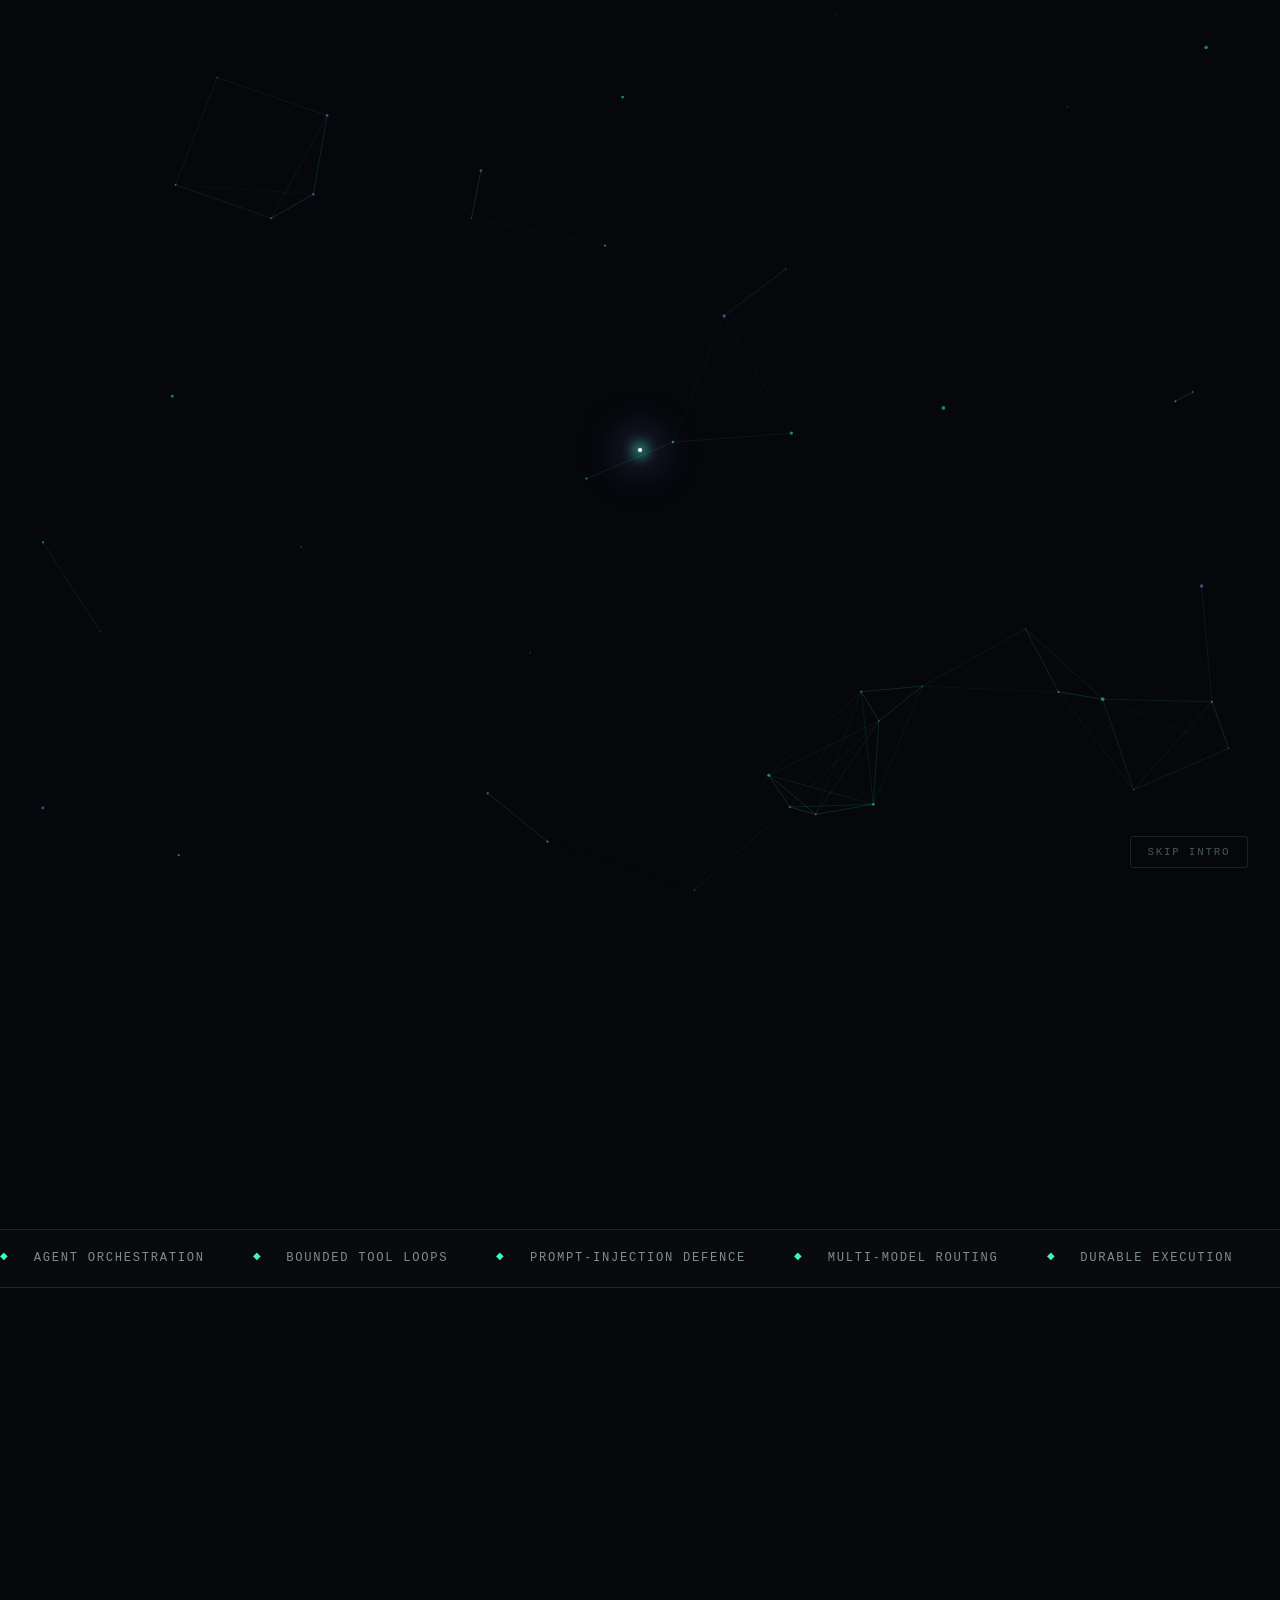
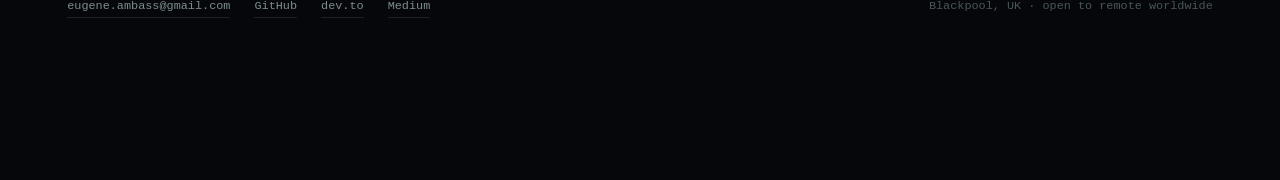
<file: index.html>
<!doctype html>
<html lang="en">
<head>
<meta charset="utf-8">
<meta name="viewport" content="width=device-width, initial-scale=1">

<!--
  Content-Security-Policy, declared in markup because GitHub Pages cannot set
  response headers. `default-src 'none'` denies by default; every directive
  below is an explicit allowance. There is no 'unsafe-inline' because the page
  contains no inline style or script — all CSS custom properties written at
  runtime go through the CSSOM (assets/js/dom.js → setVars).

  Two directives cannot be delivered this way and need a real header:
  frame-ancestors and X-Frame-Options. Documented in docs/security.md.
-->
<meta http-equiv="Content-Security-Policy" content="
  default-src 'none';
  script-src 'self';
  style-src 'self';
  img-src 'self' data:;
  font-src 'self';
  connect-src 'none';
  base-uri 'none';
  form-action 'none'">
<meta name="referrer" content="strict-origin-when-cross-origin">

<title>Ambassador Eugene — AI-Native Software Engineer</title>
<meta name="description" content="Agent systems, LLM guardrails and production AI infrastructure. Three engineering case studies. Built entirely with AI — and so was everything on it.">
<meta name="color-scheme" content="dark">

<meta property="og:title" content="Ambassador Eugene — AI-Native Software Engineer">
<meta property="og:description" content="Agent systems, LLM guardrails and production AI infrastructure. Built entirely with AI.">
<meta property="og:type" content="website">
<meta property="og:url" content="https://ambasseugene.github.io/">
<meta property="og:image" content="https://ambasseugene.github.io/assets/share-card.png">
<meta property="og:image:width" content="1200">
<meta property="og:image:height" content="630">
<meta property="og:image:alt" content="Ambassador Eugene — AI-Native Software Engineer. Agent systems, LLM guardrails, production AI infrastructure.">
<meta name="twitter:card" content="summary_large_image">

<link rel="canonical" href="https://ambasseugene.github.io/">
<link rel="icon" href="assets/favicon.svg" type="image/svg+xml">
<link rel="apple-touch-icon" href="assets/apple-touch-icon.png">
<meta name="theme-color" content="#05070A">

<link rel="stylesheet" href="assets/css/tokens.css">
<link rel="stylesheet" href="assets/css/base.css">
<link rel="stylesheet" href="assets/css/layout.css">
<link rel="stylesheet" href="assets/css/components.css">
<link rel="stylesheet" href="assets/css/cold-open.css">

<!-- The overlay is opaque from first paint so a deferred module can never
     let the hero flash before the sequence covers it. Without scripting
     there is nothing to remove it, so this stylesheet does. -->
<noscript><link rel="stylesheet" href="assets/css/no-js.css"></noscript>

<script type="module" src="assets/js/main.js"></script>
</head>
<body>

<a class="skip" href="#main">Skip to content</a>

<!-- Backdrop. Decorative throughout. -->
<canvas id="field" aria-hidden="true"></canvas>
<div class="vignette" aria-hidden="true"></div>
<div class="grain" aria-hidden="true"></div>

<!--
  Cold open. Purely decorative and entirely optional: the complete page sits
  in the DOM beneath this overlay, so crawlers and assistive technology never
  wait on it. Skippable, auto-bypassed on deep links, removed outright under
  prefers-reduced-motion, and hidden by no-js.css without scripting.
-->
<div class="intro-scrim" id="intro-scrim" aria-hidden="true"></div>
<div class="intro" id="intro" aria-hidden="true">
  <div class="intro__scanline"></div>

  <div class="intro__ring intro__ring--1" id="ring-1"></div>
  <div class="intro__ring intro__ring--2" id="ring-2"></div>
  <div class="intro__ring intro__ring--3" id="ring-3"></div>

  <div class="intro__singularity" id="singularity"></div>
  <p class="intro__readout" id="readout"></p>

  <div class="intro__flash" id="flash"></div>
  <div class="intro__ca intro__ca--r"></div>
  <div class="intro__ca intro__ca--g"></div>
  <div class="intro__ca intro__ca--b"></div>

  <div class="intro__shock intro__shock--1"></div>
  <div class="intro__shock intro__shock--2"></div>
  <div class="intro__shock intro__shock--3"></div>

  <svg class="intro__constellation" id="constellation" aria-hidden="true"></svg>
  <div class="intro__shards" id="shards"></div>

  <div class="intro__copy" id="intro-copy">
    <p class="intro__line" id="intro-statement"></p>
    <p class="intro__shout" id="intro-shout"></p>
  </div>

  <!-- The human beat, and what it resolves into. One centred panel so the
       two pieces sit below the copy rather than over it. -->
  <div class="intro__panel" id="intro-panel">
  <div class="intro__bio" id="intro-bio">
    <p>Hi — I'm Ambassador Eugene.</p>
    <p>For ten years I <em>built</em> things with JavaScript. Mobile, web, servers — one line at a time.</p>
    <p>These days I'm more pilot than programmer. The frontier models do the building; I chart the course, hold the line on what matters, and decide when we've arrived.</p>
    <p class="intro__bio-close">Same craft. Different seat.</p>
  </div>

  <!-- What the fragments reassemble into. Real anchors: reachable by
       keyboard and followable by a crawler even though the stage above
       them is decorative. -->
  <nav class="intro__nav" id="intro-nav" aria-label="Continue">
    <a class="intro__nav-item" data-action="enter" href="#work">
      <span class="intro__nav-label">Case studies</span>
      <span class="intro__nav-sub">Three systems, one idea</span>
    </a>
    <a class="intro__nav-item" data-action="download"
       href="assets/ambassador-eugene-cv.pdf" download>
      <span class="intro__nav-label">Download CV</span>
      <span class="intro__nav-sub">PDF · two pages</span>
    </a>
  </nav>
  </div>

  <button class="btn btn--ghost intro__skip" id="skip-intro" type="button">Skip intro</button>
</div>

<div class="stage">

<!-- ============================================================
     HERO
     ============================================================ -->
<header class="hero">
  <div class="wrap">
    <p class="status-line"><span class="dot"></span> Available · AI-native engineering roles · remote worldwide</p>

    <h1 class="t-display">Ambassador<span class="hero__name-2 t-outline">Eugene</span></h1>

    <p class="thesis">I build production systems <b>in collaboration with frontier models</b> — and I'm the reason they hold up.</p>
    <p class="thesis thesis--sub">Ten years shipping React, React Native and Node, and lately Python back ends alongside them. The last two years have gone on the layer underneath the demos: bounded tool loops, guardrails enforced by the call graph rather than the prompt, multi-model routing, durable orchestration. The model writes fast. I decide what it's allowed to touch, what gets enforced structurally, and what ships. Three systems below in depth, and eight more built the same way.</p>

    <div class="trace" role="img" aria-label="Decorative console showing a simulated agent run that loads the three case studies below.">
      <div class="trace__bar">
        <span class="trace__lamps"><i></i><i></i><i></i></span>
        <span>agent · session 01</span>
        <span class="trace__grow"></span>
        <span id="trace-state">running</span>
      </div>
      <div class="trace__body" id="trace" aria-hidden="true"></div>
    </div>

    <div class="cta-row">
      <a class="btn btn--solid" href="#work">View the work</a>
      <a class="btn" href="mailto:eugene.ambass@gmail.com">Get in touch</a>
    </div>
  </div>
</header>

<!-- ============================================================
     CAPABILITY STRIP
     ============================================================ -->
<div class="marquee" aria-hidden="true">
  <div class="marquee__track" id="marquee"></div>
</div>

<main id="main">

<!-- ============================================================
     ARCHITECTURE NAV
     ============================================================ -->
<section class="arch wrap" id="work">
  <div class="arch-head reveal">
    <h2 class="t-section">Three systems,<br>one idea</h2>
    <div>
      <p>Boundaries that hold because of structure, not because you asked the model nicely. Pick a node.</p>
      <div class="view-mode" id="view-mode" role="group" aria-label="Reading depth">
        <span class="view-mode__label">Read as</span>
        <button class="btn btn--ghost" type="button" data-mode="skim" aria-pressed="false">Skim</button>
        <button class="btn btn--ghost" type="button" data-mode="full" aria-pressed="true">Full</button>
      </div>
    </div>
  </div>

  <nav class="nodes reveal" aria-label="Case studies">
    <a class="node" href="#tadhkir">
      <span class="node__n t-outline" aria-hidden="true">01</span>
      <h3 class="node__title">A guardrailed, data-aware AI copilot</h3>
      <p>An LLM with database access on a multi-tenant platform, shipped without it becoming a breach.</p>
      <span class="node__tag">Anthropic SDK · Guardrails →</span>
    </a>
    <a class="node" href="#eugenius">
      <span class="node__n t-outline" aria-hidden="true">02</span>
      <h3 class="node__title">Multi-agent code generation, self-healing</h3>
      <p>Seven agents, durable execution, and a loop that patches the app after it ships.</p>
      <span class="node__tag">Inngest · Pinecone · Routing →</span>
    </a>
    <a class="node" href="#zerli">
      <span class="node__n t-outline" aria-hidden="true">03</span>
      <h3 class="node__title">Legacy app to multi-tenant SaaS</h3>
      <p>Auditing my own two-year-old code, finding critical issues, and migrating without stopping shipping.</p>
      <span class="node__tag">Expo · Postgres · Tenancy →</span>
    </a>
  </nav>
</section>

<!-- ============================================================
     CASE 01
     ============================================================ -->
<article class="case wrap">
  <div class="case__mast reveal">
    <span class="case__num t-outline" aria-hidden="true">01</span>
    <p class="eyebrow">Istibqa Ltd · Co-founder &amp; CTO</p>
    <h2 class="t-section" id="tadhkir">A guardrailed, data-aware AI copilot</h2>
    <div class="chips">
      <span class="chip chip--live">Built · pre-launch</span>
      <span class="chip">Multi-tenant</span>
      <span class="chip">12 ADRs</span>
    </div>
    <p class="stack">Next.js 16 · React 19 · TypeScript · Supabase/PostgreSQL · Anthropic SDK · Stripe · Paystack · WhatsApp Cloud API</p>
  </div>

  <div class="col case__prose reveal">
    <h4 class="sub-head">Context</h4>
    <p>Tadhkir is a WhatsApp retention platform for recurring-visit service businesses — dental practices, optical clinics, physiotherapists, salons — across the UK, Gulf, US and Africa. It tracks when each customer is due back and sends a personalised reminder at the right interval for that industry.</p>
    <p>Owners kept asking questions the dashboard couldn't answer: <em>which customers am I about to lose, and what should I do about it?</em> The obvious answer was an assistant over their data. The non-obvious part was doing that safely on a platform holding patient and client records.</p>

    <h4 class="sub-head">The problem</h4>
    <p>An LLM with database access on a multi-tenant platform is a data breach waiting to happen. Three risks had to close before shipping:</p>
    <ul class="findings">
      <li><strong>Cross-tenant leakage.</strong> If the model can name which business's data to fetch, a prompt injection can make it name someone else's.</li>
      <li><strong>PII exposure to a third party.</strong> Our published DPA promises customer names and phone numbers never leave the platform. An assistant that reads customer records breaks that promise.</li>
      <li><strong>Cost as an attack surface.</strong> An assistant running on our API credits is a free general-purpose LLM if anyone thinks to use it as one.</li>
    </ul>

    <h4 class="sub-head">What I built</h4>
    <p><strong>One engine, two surfaces.</strong> A single <code>runCopilot()</code> loop drives both the customer-facing Revenue Copilot and the internal Admin Copilot. Each supplies its own system prompt and tool set; the loop, guardrails and limits are identical. Two implementations would have drifted within a month — and the weaker one becomes the vulnerability.</p>
    <p><strong>A bounded agent loop.</strong> Call the model → execute any <code>tool_use</code> against server-bound context → feed <code>tool_result</code> back → repeat until a text answer, capped at six rounds. The cap matters: an unbounded tool loop is an unbounded bill.</p>
  </div>

  <div class="decision reveal">
    <span class="decision__label">The load-bearing decision</span>
    <p class="decision__pull">Injection can't talk its way past a function signature.</p>
    <p>Tool handlers receive tenant context resolved server-side from the authenticated session, and <em>never</em> accept a tenant selector as a model-supplied argument. The model cannot ask for another business's data because there is no parameter through which to ask. "Only discuss this business" is advisory. This is architectural.</p>
  </div>

  <div class="col case__prose reveal">
    <p><strong>Aggregates only, never people.</strong> Tools return counts, rates and buckets — <code>get_business_overview</code>, <code>get_at_risk_summary</code>, <code>get_reminder_activity</code>. When an owner needs an individual record, the copilot points them to the dashboard. The DPA commitment holds because no code path exists to violate it.</p>
    <p><strong>A layered guardrail pipeline.</strong> Every request from both surfaces runs through one <code>guardedCopilot</code> wrapper: input caps at 30 messages per conversation and 4,000 chars per message; rate limits of 15/min and 200/day per user plus a global daily circuit breaker; injection and exfiltration screening that pattern-checks the latest turn for instruction-override, system-prompt extraction and cross-tenant probes, returning a canned refusal <em>without calling the model</em> so abuse burns no credits; a strike-based cooldown where five flagged requests in ten minutes triggers a 30-minute lockout, handling the determined abuser rather than just the opportunist; and output scrubbing of anything credential-shaped as defence in depth.</p>
    <p><strong>Cost control through model tiering.</strong> The expensive Sonnet tool loop sits behind a cheap Haiku classifier that runs first and rejects off-scope requests — marketing copy, coding help, general consulting — before any billable frontier call. Persistent off-label use trips the same strike system. The classifier fails open, so an outage degrades to "slightly more expensive" rather than "copilot down."</p>

    <h4 class="sub-head">What I'd highlight in review</h4>
    <p>The interesting work wasn't prompt engineering. It was deciding which safety properties could be trusted to a prompt and which had to be enforced by the type system and the call graph. Anything a determined user could talk the model out of — tenant scope, PII access — became structural. Anything advisory — tone, refusal style — stayed in the prompt.</p>
    <p><strong>Also shipped:</strong> multi-market billing across Stripe and Paystack in six currencies; WhatsApp Cloud API messaging in 10 languages; CSV and physical-document ingestion; a tiered affiliate engine with config-driven commission. The copilot engine is unit-tested against a mocked SDK, with Playwright covering end-to-end flows.</p>
  </div>
</article>

<!-- ============================================================
     CASE 02
     ============================================================ -->
<article class="case wrap">
  <div class="case__mast reveal">
    <span class="case__num t-outline" aria-hidden="true">02</span>
    <p class="eyebrow eyebrow--violet">Minigigs Ltd · Founder &amp; Principal Engineer</p>
    <h2 class="t-section" id="eugenius">Multi-agent code generation with a self-healing loop</h2>
    <div class="chips">
      <span class="chip chip--live">Working beta</span>
      <span class="chip">~67K LOC</span>
      <span class="chip">7 agents</span>
      <span class="chip">6 locales</span>
    </div>
    <p class="stack">Next.js 16 · React 19 · TypeScript · Prisma 7 · PostgreSQL · Anthropic + OpenAI SDKs · Pinecone · Inngest</p>
  </div>

  <div class="col case__prose reveal">
    <h4 class="sub-head">Context</h4>
    <p>AI app builders generate fast demos that tend to be unarchitected and fragile under real users, and they work in English only. Eugenius takes a different position: plan before building, generate natively in the user's own language, and keep running the app after it ships.</p>

    <h4 class="sub-head">The problem</h4>
    <p>Three engineering problems sit underneath that product bet. A full app build takes minutes, not seconds — so any architecture where a dropped connection or a server restart loses the work is unusable. Frontier-model pricing applied to every step makes the unit economics impossible; not every task in a build needs the most capable model. And generation is the easy half: tools that stop at "here's your code" leave the user alone with a runtime error they can't debug — precisely the user who couldn't write the code in the first place.</p>

    <h4 class="sub-head">What I built</h4>
    <p><strong>A 7-agent orchestration pipeline.</strong> Architect → generator → reviewer → test → deploy, running in parallel where stages are independent and sequentially where one's output is another's input, sharing context as the build progresses. The architect stage is the differentiator: requirements and architecture are settled <em>before</em> generation, so the output is a designed system rather than an accumulation of files.</p>
  </div>

  <div class="decision reveal">
    <span class="decision__label">The load-bearing decision</span>
    <p class="decision__pull">Durable execution, not a long-lived request.</p>
    <p>Every stage runs as a checkpointed background job on Inngest. A build taking several minutes survives restarts and partial failures, resuming from the last completed stage instead of starting over. This was the difference between a demo and something a user can rely on.</p>
  </div>

  <div class="col case__prose reveal">
    <p><strong>Multi-model routing.</strong> A router selects per task across Anthropic and OpenAI models by capability, latency and cost. Architecture and review get the strong models; mechanical transforms don't. Single-model architectures are simpler, but they either overpay everywhere or underperform everywhere.</p>
    <p><strong>Retrieval plus a correction-learning loop.</strong> A Pinecone-backed vector store indexes generated projects and user corrections. When a user edits generated output, the system treats that edit as a signal: it extracts the pattern and feeds it into later generations. No manual labelling, and the system's weak spots get corrected by the people best placed to notice them.</p>
    <p><strong>Self-healing after deploy.</strong> Runtime error signals from deployed applications route back into the agent loop, which diagnoses and patches the live app. This closes the build-and-run gap pure code-generation tools leave open — and it's only possible because the platform owns the deployment, not just the codebase.</p>
    <p><strong>Language-native generation.</strong> Rather than generating English and machine-translating it, the generation path writes natively in the target language. Supporting this meant building a compile-time i18n system across six locales where locales are compiled artefacts advertised from a single config, rather than runtime translation with its latency and quality costs.</p>

    <h4 class="sub-head">What I'd highlight in review</h4>
    <p>The codebase runs under CI gates on lint, typecheck and coverage, with strict TypeScript, conventional commits and ADRs for significant decisions. Ahead of launch I ran a full self-audit of the platform, and it found real security gaps — including two critical. I documented them honestly in the repo and drove a remediation sprint rather than shipping on a "production-ready" claim the code hadn't yet earned.</p>
    <p>That audit is the part of this project I'd most want to talk through. It's straightforward to write the marketing sentence; the useful skill is auditing your own work adversarially and then acting on what you find when nobody would have known otherwise.</p>
  </div>
</article>

<!-- ============================================================
     CASE 03
     ============================================================ -->
<article class="case wrap">
  <div class="case__mast reveal">
    <span class="case__num t-outline" aria-hidden="true">03</span>
    <p class="eyebrow">Zerli · Senior engineer → platform lead</p>
    <h2 class="t-section" id="zerli">From legacy single-venue app to multi-tenant SaaS</h2>
    <div class="chips">
      <span class="chip chip--live">Preparing launch</span>
      <span class="chip">4 applications</span>
      <span class="chip">Firebase → Postgres</span>
    </div>
    <p class="stack">React Native (Expo) · React · TypeScript · Node.js/Express · PostgreSQL/Supabase · Stripe · Paystack · Sentry</p>
  </div>

  <div class="col case__prose reveal">
    <h4 class="sub-head">Context</h4>
    <p>I built the ordering platform for Luciana's Grill from zero — customer mobile apps for iOS and Android, an operator app, a web ordering front end, and the backend behind menu management, order routing and kitchen operations. When the venue wound down, the platform was the asset worth keeping. Zerli is that platform re-architected into a multi-tenant SaaS any restaurant can run on.</p>

    <h4 class="sub-head">The starting point</h4>
    <p>The honest baseline was a working product carrying real debt. A pre-migration audit found:</p>
    <ul class="findings">
      <li><strong>Signing keystores committed to git</strong> in both mobile apps</li>
      <li><strong>A <code>.env</code> file committed</strong> in the web app</li>
      <li><strong><code>firebase-admin</code> bundled into the customer mobile app</strong> — a server-privilege SDK shipped to end-user devices</li>
      <li><strong><code>CORS: *</code></strong> on the backend</li>
      <li>No TypeScript anywhere, React Navigation v5 (EOL), Create React App (deprecated), a single-file Express backend, and no error tracking on web or backend at all</li>
    </ul>
    <p>None of this was surprising for a product built fast to serve one venue. All of it was disqualifying for a platform meant to hold other businesses' payment and customer data.</p>

    <h4 class="sub-head">What I did</h4>
    <p><strong>Specced before touching code.</strong> I wrote a full technical specification — current state, known issues ranked by severity, target state, phased migration — and had it approved before development. On a migration this broad, the specification is the thing that stops it becoming an eighteen-month rewrite.</p>
    <p><strong>Closed the security findings first.</strong> Credentials out of version control and rotated, the admin SDK removed from the client bundle, CORS locked to known origins. Security debt compounds and can't be shipped on top of.</p>
  </div>

  <div class="decision reveal">
    <span class="decision__label">The load-bearing decision</span>
    <p class="decision__pull">Sequence the migration. Never run it all at once.</p>
    <p>Security, then language, then framework, then data, then tenancy. Migrating four applications, a database and a payment layer simultaneously fails. Sequencing it meant the product stayed shippable throughout.</p>
  </div>

  <div class="col case__prose reveal">
    <p><strong>Modernised in phases.</strong> Expo SDK 56 with EAS Build and EAS Update replacing manual keystore handling and CodePush; React Navigation v7; Redux Toolkit replacing bare Redux with thunks; Vite replacing Create React App; strict TypeScript across all four applications; Sentry for crash and error tracking on every surface, including the two that previously had none.</p>
    <p><strong>Migrated off Firebase to Postgres.</strong> Firestore's document model fought the relational shape of orders, menus and venues. Moving to PostgreSQL — with migration scripts written and reversible — gave real constraints, real joins and a schema that could express tenancy.</p>
    <p><strong>Re-architected for multi-tenancy.</strong> Tenant data isolation, per-venue configuration, onboarding, and an app-factory build script that produces a branded application per restaurant from shared source rather than forking the codebase per customer. Payments span Stripe and Paystack, covering checkout, webhooks, refunds and reconciliation.</p>

    <h4 class="sub-head">What I'd highlight in review</h4>
    <p>This is the project where I learned that inheriting your own code is its own discipline. I wrote the original, and the audit that catalogued its problems was an audit of my own work from two years earlier. Writing "keystore committed to git — critical" about your own commit is uncomfortable and exactly the right thing to do; the alternative is a platform that leaks other people's customers.</p>
  </div>
</article>

<!-- ============================================================
     BUILD LOG
     ============================================================ -->
<section class="builds wrap">
  <div class="arch-head reveal">
    <h2 class="t-section">The rest of<br>the evidence</h2>
    <div>
      <p>Three case studies show depth. This shows it wasn't a one-off — eight more applications built the same way, across web, mobile and Python back ends. Most are unlaunched R&amp;D; all of them are real code.</p>
    </div>
  </div>

  <ul class="build-grid reveal">
    <li class="build">
      <p class="build__name">payflow-ng</p>
      <p class="build__what">Payments platform for the Nigerian market. Invoicing, PDF generation, transactional email, error tracking.</p>
      <p class="build__stack">Next.js · Prisma · PostgreSQL · Sentry · Testing Library · ~11K</p>
    </li>
    <li class="build">
      <p class="build__name">fitbuddy</p>
      <p class="build__what">Marketplace for finding training partners and sessions. The largest of these by code.</p>
      <p class="build__stack">React · Vite · Supabase · Tailwind · ~13K</p>
    </li>
    <li class="build">
      <p class="build__name">grocery</p>
      <p class="build__what">Ordering and checkout flow with live payment integration.</p>
      <p class="build__stack">React · Stripe · ~11K</p>
    </li>
    <li class="build">
      <p class="build__name">baseerah</p>
      <p class="build__what">Verified talent marketplace bridging healthcare and optical professionals with practices.</p>
      <p class="build__stack">Web application · ~8K</p>
    </li>
    <li class="build">
      <p class="build__name">audiobook</p>
      <p class="build__what">Multi-provider generation across the Anthropic and OpenAI SDKs, with runtime internationalisation.</p>
      <p class="build__stack">Next.js · Anthropic SDK · OpenAI SDK · i18next · ~5K</p>
    </li>
    <li class="build">
      <p class="build__name">DayTracker</p>
      <p class="build__what">Offline-capable mobile task tracker: local persistence, network-state handling, push notifications, crash reporting.</p>
      <p class="build__stack">React Native · Expo · Supabase · Sentry · ~5K</p>
    </li>
    <li class="build">
      <p class="build__name">QuitSmoking <span class="build__tag">Python</span></p>
      <p class="build__what">FastAPI back end, layered into api / core / models / services / tasks, with a twelve-file pytest suite over auth, billing and security.</p>
      <p class="build__stack">FastAPI · SQLAlchemy 2 · Alembic · PostgreSQL · Celery · Redis · pytest · ~3K</p>
    </li>
    <li class="build">
      <p class="build__name">invuxai <span class="build__tag">Python</span></p>
      <p class="build__what">Multi-agent orchestration in Python — a brand orchestrator and an executive council — with encryption, compliance and payment service layers.</p>
      <p class="build__stack">Python · OpenAI SDK · Stripe · ~2K</p>
    </li>
  </ul>

  <p class="build-note reveal">Every one of these was built by pair-programming with frontier models, under the same standard as the three above. That's the argument: not that one project came out well, but that the method is repeatable.</p>
</section>

<!-- ============================================================
     BACKGROUND
     ============================================================ -->
<section class="bg-sec wrap">
  <h2 class="t-section reveal" id="background">Background</h2>
  <div class="reveal">
    <div class="stint">
      <p class="stint__when">2026 — present</p>
      <p class="stint__what"><b>Istibqa Ltd — Co-founder &amp; CTO</b><span>Tadhkir: WhatsApp retention platform. Architecture, engineering and delivery.</span></p>
    </div>
    <div class="stint">
      <p class="stint__when">2024 — present</p>
      <p class="stint__what"><b>Minigigs Ltd — Founder &amp; Principal Engineer</b><span>Eugenius AI: agentic platform generating production web applications from conversation.</span></p>
    </div>
    <div class="stint">
      <p class="stint__when">2022 — 2024</p>
      <p class="stint__what"><b>Luciana's Grill — Senior React / React Native Engineer</b><span>Built the ordering platform end to end; now re-architected as Zerli.</span></p>
    </div>
    <div class="stint">
      <p class="stint__when">2016 — 2022</p>
      <p class="stint__what"><b>Earlier engineering roles</b><span>Production JavaScript, React, React Native and Node.js across web and mobile. Full detail on request.</span></p>
    </div>
    <div class="stint">
      <p class="stint__when">Education</p>
      <p class="stint__what"><b>BCA — Bangalore University</b><span>Computer applications.</span></p>
    </div>
  </div>
</section>

<!-- ============================================================
     COLOPHON
     ============================================================ -->
<section class="colophon wrap">
  <div class="card reveal">
    <p class="eyebrow eyebrow--faint">Colophon</p>
    <h2 class="t-card">Yes — this page was built with AI. That's the point.</h2>
    <div class="col">
      <p>Every system documented above was built by pair-programming with frontier models under a written engineering standard: conventional commits, ADRs for significant decisions, CI gates on lint, typecheck and coverage, and a security audit before launch rather than after.</p>
      <p>That's the actual claim. Not that AI wrote some code — anyone can get that. It's that the output holds up to the same review a hand-written system gets, because the judgement about <em>what to build, what to trust the model with, and what to enforce structurally</em> stayed with the engineer.</p>
      <p>This page is the smallest example. No framework, no build step, no dependencies, and not one third-party request. Modular CSS, ES modules with a single composition root, a deny-by-default Content-Security-Policy, and no <code>innerHTML</code> anywhere in the codebase. The source is meant to be read — <a href="https://github.com/AmbassEugene" rel="me noopener noreferrer">it's part of the application</a>.</p>
      <p>The particles drifting behind this page are the debris from the explosion that opened it — same system, cooled down. Nothing here is stock.</p>
      <button class="btn btn--ghost" id="replay-intro" type="button">↻ Replay the opening</button>
    </div>
  </div>

  <footer class="foot">
    <div>
      <div class="foot__links">
        <a href="mailto:eugene.ambass@gmail.com">eugene.ambass@gmail.com</a>
        <a href="https://github.com/AmbassEugene" rel="me noopener noreferrer">GitHub</a>
        <a href="https://dev.to/ambasseugene" rel="me noopener noreferrer">dev.to</a>
        <a href="https://medium.com/@eugene.ambass" rel="me noopener noreferrer">Medium</a>
      </div>
    </div>
    <div>Blackpool, UK · open to remote worldwide</div>
  </footer>
</section>

</main>
</div>

</body>
</html>
</file>
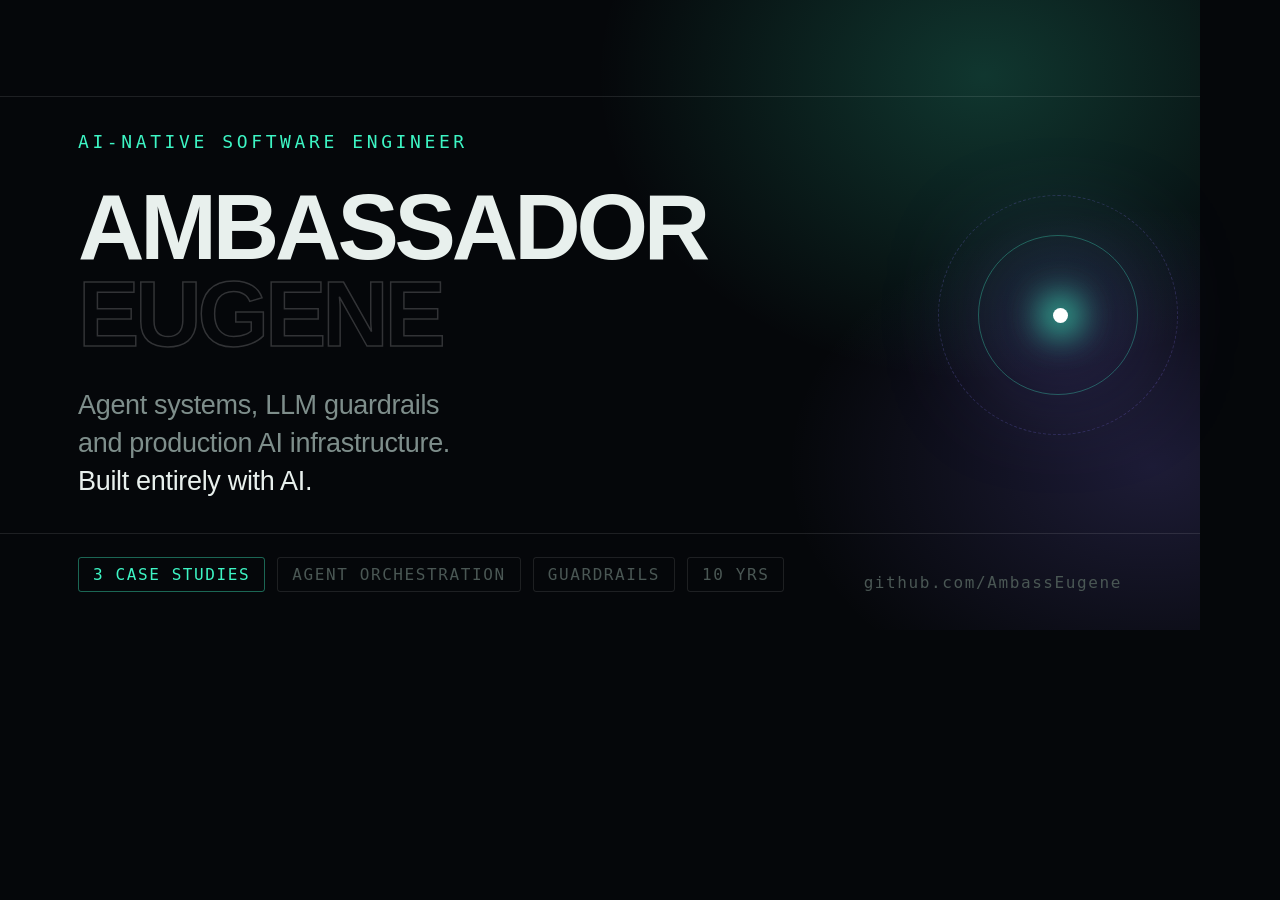
<file: tools/share-card.html>
<!doctype html>
<html lang="en">
<head>
<meta charset="utf-8">
<title>share card source</title>

<!--
  Source for assets/share-card.png. Rendered by tools/build-share-card.sh
  through headless Chrome at exactly 1200x630.

  It imports the site's own tokens, so the card can never drift from the
  palette or type stack it is advertising — change tokens.css and the card
  changes with it on the next build.
-->
<link rel="stylesheet" href="../assets/css/tokens.css">
<style>
  * { box-sizing: border-box; margin: 0; }

  body {
    width: 1200px;
    height: 630px;
    background: var(--void);
    color: var(--text);
    font-family: var(--grotesk);
    overflow: hidden;
    position: relative;
    display: flex;
    flex-direction: column;
    justify-content: center;
    padding: 0 78px;
  }

  /* The two accents, as they sit after the debris cools. */
  .bloom {
    position: absolute;
    inset: 0;
    background:
      radial-gradient(52% 78% at 82% 12%, rgba(61, 245, 196, 0.20), transparent 62%),
      radial-gradient(46% 62% at 96% 74%, rgba(139, 123, 255, 0.18), transparent 66%);
  }

  .rule {
    position: absolute;
    left: 0; right: 0;
    height: 1px;
    background: var(--edge);
  }
  .rule--top { top: 96px; }
  .rule--bottom { bottom: 96px; }

  .content { position: relative; }

  .eyebrow {
    font-family: var(--mono);
    font-size: 18px;
    letter-spacing: 0.2em;
    text-transform: uppercase;
    color: var(--mint);
    margin-bottom: 30px;
    white-space: nowrap;
  }

  h1 {
    font-size: 92px;
    line-height: 0.94;
    letter-spacing: -0.045em;
    font-weight: 600;
    text-transform: uppercase;
    margin-bottom: 30px;
  }
  h1 .outline {
    display: block;
    color: transparent;
    -webkit-text-stroke: 1.5px var(--edge-2);
  }

  p {
    font-size: 27px;
    line-height: 1.4;
    color: var(--dim);
    max-width: 33ch;
    letter-spacing: -0.012em;
    text-wrap: balance;
  }
  p b { color: var(--text); font-weight: 500; }

  .chips {
    position: absolute;
    left: 78px;
    bottom: 38px;
    display: flex;
    gap: 12px;
    font-family: var(--mono);
    font-size: 16px;
    letter-spacing: 0.1em;
    text-transform: uppercase;
    color: var(--faint);
  }
  .chips span {
    border: 1px solid var(--edge);
    border-radius: 3px;
    padding: 7px 14px;
  }
  .chips span:first-child {
    color: var(--mint);
    border-color: rgba(61, 245, 196, 0.4);
  }

  .url {
    position: absolute;
    right: 78px;
    bottom: 38px;
    font-family: var(--mono);
    font-size: 16px;
    letter-spacing: 0.1em;
    color: var(--faint);
  }

  /* The singularity, echoing the favicon and the opening. */
  .point {
    position: absolute;
    right: 132px;
    top: 50%;
    width: 15px;
    height: 15px;
    margin-top: -7px;
    border-radius: 50%;
    background: #fff;
    box-shadow:
      0 0 34px 12px rgba(61, 245, 196, 0.85),
      0 0 120px 46px rgba(139, 123, 255, 0.34);
  }
  .ring {
    position: absolute;
    right: 62px;
    top: 50%;
    width: 160px;
    height: 160px;
    margin-top: -80px;
    border: 1px solid rgba(61, 245, 196, 0.32);
    border-radius: 50%;
  }
  .ring--2 {
    right: 22px;
    width: 240px;
    height: 240px;
    margin-top: -120px;
    border-color: rgba(139, 123, 255, 0.22);
    border-style: dashed;
  }
</style>
</head>
<body>
  <div class="bloom"></div>
  <div class="rule rule--top"></div>
  <div class="rule rule--bottom"></div>

  <div class="ring ring--2"></div>
  <div class="ring"></div>
  <div class="point"></div>

  <div class="content">
    <p class="eyebrow">AI-Native Software Engineer</p>
    <h1>Ambassador<span class="outline">Eugene</span></h1>
    <p>Agent systems, LLM guardrails and production AI infrastructure. <b>Built entirely with AI.</b></p>
  </div>

  <div class="chips">
    <span>3 case studies</span>
    <span>Agent orchestration</span>
    <span>Guardrails</span>
    <span>10 yrs</span>
  </div>
  <div class="url">github.com/AmbassEugene</div>
</body>
</html>
</file>
<file: assets/css/tokens.css>
/**
 * tokens.css — design tokens.
 *
 * The single source of truth for colour, type and spacing. Nothing in this
 * file selects an element; every other stylesheet consumes these and no
 * stylesheet hard-codes a palette value that exists here.
 *
 * The surface commits to dark deliberately (see docs/adr/0004-committed-dark-theme.md),
 * so there is one palette rather than a light/dark pair.
 */

:root {
  /* ---- Surface ---- */
  --void:    #05070A;   /* page ground, and the colour of the cold open */
  --ink:     #0A0E13;   /* raised panels sitting on the ground */
  --panel:   rgba(255, 255, 255, 0.035);
  --panel-2: rgba(255, 255, 255, 0.06);
  --edge:    rgba(255, 255, 255, 0.10);
  --edge-2:  rgba(255, 255, 255, 0.18);

  /* ---- Content ---- */
  --text:  #E8F0ED;
  --body:  #C9D6D2;   /* long-form prose: one step down from --text */
  --dim:   #7E8E8B;
  --faint: #4A5754;

  /* ---- Accent ----
     Both accents are endpoints of the cold-open spectrum: the debris cools
     to exactly these two values. See assets/js/config.js → FIELD.settled. */
  --mint:   #3DF5C4;
  --mint-2: #7BFFDA;   /* hover lift only */
  --violet: #8B7BFF;

  /* ---- Type ----
     System stacks only. No webfonts means no third-party request, no layout
     shift on load, and nothing to fail closed. */
  --grotesk: "Helvetica Neue", Inter, -apple-system, BlinkMacSystemFont, "Segoe UI", Arial, sans-serif;
  --mono: ui-monospace, "SF Mono", SFMono-Regular, "JetBrains Mono", Menlo, Consolas, monospace;

  /* ---- Measure & rhythm ---- */
  --measure: 66ch;                        /* prose line length */
  --shell:   78rem;                       /* outer content width */
  --pad:     clamp(1.25rem, 4vw, 4rem);   /* gutter */
  --section: clamp(4.5rem, 11vh, 8rem);   /* vertical section rhythm */

  /* ---- Motion ----
     --tempo scales every duration in the opening sequence. Declared at 1 so
     the stylesheet stands alone; main.js overwrites it from config.TEMPO, so
     one number paces both halves and they cannot drift apart. */
  --tempo: 1;

  /* Named curves, so easing is consistent and reviewable in one place. */
  --ease-out:  cubic-bezier(0.2, 0.7, 0.3, 1);
  --ease-in:   cubic-bezier(0.55, 0, 0.85, 0.35);
  --ease-pop:  cubic-bezier(0.16, 1.5, 0.3, 1);
  --ease-soft: cubic-bezier(0.4, 0, 0.2, 1);

  /* ---- Stacking ----
     Declared together so layer conflicts are visible rather than discovered. */
  --z-field:  0;
  --z-vignette: 1;
  --z-grain:  2;
  --z-stage:  3;
  --z-scrim:  50;
  --z-field-lifted: 55;   /* the field rises above the scrim during the bang */
  --z-intro:  60;
  --z-skip:   99;
}
</file>
<file: assets/css/base.css>
/**
 * base.css — reset, document defaults, element typography, accessibility.
 *
 * Only bare element selectors and global concerns belong here. Anything with
 * a class name is a component and lives in components.css.
 */

*,
*::before,
*::after { box-sizing: border-box; }

html {
  -webkit-text-size-adjust: 100%;
  scroll-behavior: smooth;
}

body {
  margin: 0;
  background: var(--void);
  color: var(--text);
  font-family: var(--grotesk);
  font-size: 1.0625rem;
  line-height: 1.6;
  -webkit-font-smoothing: antialiased;
  overflow-x: hidden;
}

a { color: inherit; }

::selection {
  background: var(--mint);
  color: var(--void);
}

/* ---- Prose ---- */

p {
  margin: 0 0 1.15rem;
  color: var(--body);
}

strong {
  color: var(--text);
  font-weight: 600;
}

em { color: var(--text); }

code {
  font-family: var(--mono);
  font-size: 0.86em;
  color: var(--mint);
  background: rgba(61, 245, 196, 0.07);
  border: 1px solid rgba(61, 245, 196, 0.16);
  border-radius: 3px;
  padding: 0.08em 0.34em;
  white-space: nowrap;
}

/* ---- Accessibility ---- */

.skip {
  position: absolute;
  left: -9999px;
  font-family: var(--mono);
  font-size: 0.8rem;
}

.skip:focus {
  left: 1rem;
  top: 1rem;
  z-index: var(--z-skip);
  padding: 0.6rem 1rem;
  background: var(--ink);
  border: 1px solid var(--mint);
  color: var(--mint);
  border-radius: 3px;
}

:focus-visible {
  outline: 2px solid var(--mint);
  outline-offset: 3px;
  border-radius: 2px;
}

/**
 * Reduced motion is a hard stop, not a softening: every animation and
 * transition is cancelled and the canvas is removed from the page.
 * The cold open is additionally skipped in JS — see assets/js/env.js.
 */
@media (prefers-reduced-motion: reduce) {
  *,
  *::before,
  *::after {
    animation: none !important;
    transition: none !important;
    scroll-behavior: auto !important;
  }

  #field { display: none; }
}
</file>
<file: assets/css/layout.css>
/**
 * layout.css — the backdrop, the content shell, and section rhythm.
 *
 * Structural concerns only: where things sit and how much room they get.
 * How they look is components.css.
 */

/* ============================================================
   BACKDROP — three fixed layers beneath the content
   ============================================================ */

#field {
  position: fixed;
  inset: 0;
  width: 100%;
  height: 100%;
  z-index: var(--z-field);
  opacity: 0.55;
  pointer-events: none;
}

.vignette {
  position: fixed;
  inset: 0;
  z-index: var(--z-vignette);
  pointer-events: none;
  background:
    radial-gradient(120% 80% at 50% -10%, rgba(61, 245, 196, 0.09), transparent 60%),
    radial-gradient(90% 70% at 90% 20%, rgba(139, 123, 255, 0.08), transparent 60%),
    radial-gradient(100% 100% at 50% 100%, rgba(5, 7, 10, 0.95), transparent 55%);
}

/* Inline SVG noise — a data: URI, so still no network request. */
.grain {
  position: fixed;
  inset: 0;
  z-index: var(--z-grain);
  pointer-events: none;
  opacity: 0.16;
  background-image: url("data:image/svg+xml,%3Csvg xmlns='http://www.w3.org/2000/svg' width='140' height='140'%3E%3Cfilter id='n'%3E%3CfeTurbulence type='fractalNoise' baseFrequency='0.85' numOctaves='3'/%3E%3C/filter%3E%3Crect width='100%25' height='100%25' filter='url(%23n)' opacity='0.42'/%3E%3C/svg%3E");
}

.stage {
  position: relative;
  z-index: var(--z-stage);
}

/**
 * The reverse big bang: the page collapses toward the same point the
 * particles are being pulled into, then the document reloads into the
 * opening. Duration is mirrored by IMPLODE.duration in config.js.
 */
body.is-imploding .stage,
body.is-imploding .vignette,
body.is-imploding .grain {
  opacity: 0;
  transform: scale(0.88);
  filter: blur(10px);
  transition:
    opacity 1.4s cubic-bezier(0.7, 0, 0.85, 0.2),
    transform 1.5s cubic-bezier(0.7, 0, 0.85, 0.2),
    filter 1.4s ease-in;
  pointer-events: none;
}

body.is-imploding { overflow: hidden; }

/* ============================================================
   SHELL
   ============================================================ */

.wrap {
  max-width: var(--shell);
  margin: 0 auto;
  padding-inline: var(--pad);
}

/* Constrains prose to a readable measure. */
.col { max-width: var(--measure); }

/* ============================================================
   SECTION RHYTHM
   ============================================================ */

.hero {
  min-height: 100svh;
  display: grid;
  align-content: center;
  padding-block: clamp(4rem, 12vh, 9rem);
}

.arch { padding-block: clamp(5rem, 12vh, 9rem); }

/* Every section after the architecture nav shares one rule. */
.case,
.bg-sec,
.colophon {
  padding-block: var(--section);
  border-top: 1px solid var(--edge);
}

.arch-head {
  display: flex;
  flex-wrap: wrap;
  gap: 1rem 3rem;
  align-items: end;
  justify-content: space-between;
  margin-bottom: 3.5rem;
}
</file>
<file: assets/css/components.css>
/**
 * components.css — every reusable piece of UI.
 *
 * Rules are class-based. Element selectors are avoided here so that markup
 * can change tag without silently changing appearance, and so that no rule
 * reaches outside the component it names.
 */

/* ============================================================
   TYPE SCALE
   Three display sizes, defined once and reused. Previously the same
   clamp() was repeated across four section headings.
   ============================================================ */

.t-display {
  font-size: clamp(2.9rem, 11.5vw, 10.5rem);
  line-height: 0.86;
  font-weight: 600;
  letter-spacing: -0.045em;
  margin: 0 0 1.5rem;
  text-transform: uppercase;
}

.t-section {
  font-size: clamp(1.8rem, 1.25rem + 2.4vw, 3.4rem);
  line-height: 1.03;
  font-weight: 600;
  letter-spacing: -0.035em;
  text-transform: uppercase;
  margin: 0 0 1.5rem;
  scroll-margin-top: 2rem;
}

.t-card {
  font-size: clamp(1.4rem, 1.1rem + 1.4vw, 2.2rem);
  line-height: 1.1;
  font-weight: 600;
  letter-spacing: -0.03em;
  margin: 0 0 1.2rem;
}

/* Outline type — the ghost numerals and the second name line. */
.t-outline {
  color: transparent;
  -webkit-text-stroke: 1px var(--edge-2);
}

/* ============================================================
   LABELS
   ============================================================ */

.eyebrow {
  font-family: var(--mono);
  font-size: 0.7rem;
  letter-spacing: 0.18em;
  text-transform: uppercase;
  color: var(--mint);
  margin: 0 0 1rem;
}
.eyebrow--violet { color: var(--violet); }
.eyebrow--faint  { color: var(--faint); }

/* Rule-trailing subheading inside a case study. */
.sub-head {
  font-family: var(--mono);
  font-size: 0.7rem;
  font-weight: 500;
  letter-spacing: 0.16em;
  text-transform: uppercase;
  color: var(--faint);
  margin: 2.75rem 0 0.9rem;
  display: flex;
  align-items: center;
  gap: 0.9rem;
}
.sub-head::after {
  content: "";
  flex: 1;
  height: 1px;
  background: var(--edge);
}

.chips {
  display: flex;
  flex-wrap: wrap;
  gap: 0.5rem;
  margin-bottom: 1rem;
}

.chip {
  font-family: var(--mono);
  font-size: 0.66rem;
  letter-spacing: 0.09em;
  text-transform: uppercase;
  color: var(--dim);
  border: 1px solid var(--edge);
  border-radius: 2px;
  padding: 0.28rem 0.6rem;
}
.chip--live {
  color: var(--mint);
  border-color: rgba(61, 245, 196, 0.35);
  background: rgba(61, 245, 196, 0.05);
}

.stack {
  font-family: var(--mono);
  font-size: 0.72rem;
  line-height: 1.7;
  color: var(--faint);
  margin: 0;
}

/* ============================================================
   HERO
   ============================================================ */

.status-line {
  display: flex;
  align-items: center;
  gap: 0.6rem;
  font-family: var(--mono);
  font-size: 0.72rem;
  letter-spacing: 0.12em;
  text-transform: uppercase;
  color: var(--dim);
  margin-bottom: 2.5rem;
}

.dot {
  width: 7px;
  height: 7px;
  border-radius: 50%;
  background: var(--mint);
  box-shadow: 0 0 0 0 rgba(61, 245, 196, 0.6);
  animation: pulse 2.4s ease-out infinite;
}
@keyframes pulse {
  0%   { box-shadow: 0 0 0 0 rgba(61, 245, 196, 0.55); }
  70%  { box-shadow: 0 0 0 12px rgba(61, 245, 196, 0); }
  100% { box-shadow: 0 0 0 0 rgba(61, 245, 196, 0); }
}

.hero__name-2 {
  display: block;
  padding-left: 0.06em;
}

.thesis {
  font-size: clamp(1.15rem, 0.95rem + 1.1vw, 1.7rem);
  line-height: 1.35;
  letter-spacing: -0.015em;
  max-width: 30ch;
  color: var(--text);
  margin: 0 0 0.6rem;
  font-weight: 500;
}
.thesis b {
  color: var(--mint);
  font-weight: 500;
}
.thesis--sub {
  color: var(--dim);
  max-width: 46ch;
  font-size: 1rem;
}

/* ============================================================
   TRACE CONSOLE
   ============================================================ */

.trace {
  margin-top: 3.5rem;
  border: 1px solid var(--edge);
  border-radius: 6px;
  background: linear-gradient(180deg, rgba(255, 255, 255, 0.045), rgba(255, 255, 255, 0.012));
  backdrop-filter: blur(14px);
  -webkit-backdrop-filter: blur(14px);
  font-family: var(--mono);
  font-size: clamp(0.72rem, 0.68rem + 0.2vw, 0.84rem);
  line-height: 1.85;
  overflow: hidden;
  max-width: 52rem;
}

.trace__bar {
  display: flex;
  align-items: center;
  gap: 0.75rem;
  padding: 0.6rem 1rem;
  border-bottom: 1px solid var(--edge);
  color: var(--faint);
  font-size: 0.68rem;
  letter-spacing: 0.1em;
  text-transform: uppercase;
  background: rgba(255, 255, 255, 0.02);
}
.trace__lamps { display: flex; gap: 5px; }
.trace__lamps i {
  width: 8px;
  height: 8px;
  border-radius: 50%;
  background: var(--edge-2);
}
.trace__grow { flex: 1; }

.trace__body {
  padding: 1.1rem 1rem 1.3rem;
  min-height: 12.5rem;
}

.trace__ln {
  display: block;
  white-space: pre-wrap;
  word-break: break-word;
}
.trace__ln--arg  { color: var(--violet); }
.trace__ln--res  { color: var(--mint); }
.trace__ln--note { color: var(--faint); }
.trace__ok       { color: var(--mint); }

.caret {
  display: inline-block;
  width: 0.55em;
  height: 1.05em;
  background: var(--mint);
  vertical-align: -0.18em;
  animation: blink 1.05s steps(2, start) infinite;
}
@keyframes blink { to { visibility: hidden; } }

/* ============================================================
   BUTTONS
   ============================================================ */

.cta-row {
  display: flex;
  flex-wrap: wrap;
  gap: 0.75rem;
  margin-top: 2.5rem;
}

.btn {
  font-family: var(--mono);
  font-size: 0.76rem;
  letter-spacing: 0.1em;
  text-transform: uppercase;
  text-decoration: none;
  padding: 0.8rem 1.4rem;
  border-radius: 3px;
  border: 1px solid var(--edge-2);
  color: var(--text);
  background: transparent;
  cursor: pointer;
  transition: border-color 0.2s, background 0.2s, color 0.2s;
}
.btn:hover {
  border-color: var(--mint);
  color: var(--mint);
  background: rgba(61, 245, 196, 0.06);
}

.btn--solid {
  background: var(--mint);
  color: var(--void);
  border-color: var(--mint);
  font-weight: 600;
}
.btn--solid:hover {
  background: var(--mint-2);
  color: var(--void);
}

/* Quieter variant: skip-intro and replay share this. */
.btn--ghost {
  font-size: 0.68rem;
  letter-spacing: 0.16em;
  padding: 0.55rem 1.05rem;
  border-color: var(--edge);
  color: var(--faint);
}
.btn--ghost:hover {
  color: var(--mint);
  border-color: var(--mint);
  background: transparent;
}

/* ============================================================
   MARQUEE
   ============================================================ */

.marquee {
  border-block: 1px solid var(--edge);
  padding-block: 1.15rem;
  overflow: hidden;
  background: rgba(255, 255, 255, 0.015);
}

.marquee__track {
  display: flex;
  gap: 3rem;
  width: max-content;
  animation: slide 42s linear infinite;
  font-family: var(--mono);
  font-size: 0.76rem;
  letter-spacing: 0.14em;
  text-transform: uppercase;
  color: var(--dim);
  white-space: nowrap;
}
.marquee__track span::before {
  content: "\25C6";
  color: var(--mint);
  margin-right: 1.5rem;
  font-size: 0.6rem;
  vertical-align: 0.15em;
}
@keyframes slide { to { transform: translateX(-50%); } }
.marquee:hover .marquee__track { animation-play-state: paused; }

/* ============================================================
   ARCHITECTURE NAV
   ============================================================ */

.arch-head .t-section { max-width: 16ch; margin-bottom: 0; }
.arch-head p {
  max-width: 34ch;
  margin: 0;
  color: var(--dim);
  font-size: 0.95rem;
}

.nodes {
  display: grid;
  grid-template-columns: repeat(auto-fit, minmax(15rem, 1fr));
  gap: 1px;
  background: var(--edge);
  border: 1px solid var(--edge);
  border-radius: 6px;
  overflow: hidden;
}

.node {
  display: block;
  text-decoration: none;
  background: var(--ink);
  padding: 2rem 1.6rem 2.2rem;
  position: relative;
  overflow: hidden;
  transition: background 0.28s ease;
}
.node::after {
  content: "";
  position: absolute;
  inset: 0;
  background: radial-gradient(80% 60% at 50% 0%, rgba(61, 245, 196, 0.13), transparent 70%);
  opacity: 0;
  transition: opacity 0.35s ease;
}
.node:hover { background: #0D1319; }
.node:hover::after { opacity: 1; }
.node > * { position: relative; z-index: 1; }

.node__n {
  font-family: var(--mono);
  font-size: 2.6rem;
  font-weight: 300;
  line-height: 1;
  display: block;
  margin-bottom: 1.25rem;
  transition: -webkit-text-stroke-color 0.3s ease;
}
.node:hover .node__n { -webkit-text-stroke-color: var(--mint); }

.node__title {
  font-size: 1.15rem;
  line-height: 1.25;
  letter-spacing: -0.015em;
  margin: 0 0 0.65rem;
  font-weight: 600;
}
.node p {
  font-size: 0.9rem;
  color: var(--dim);
  margin: 0 0 1.4rem;
}
.node__tag {
  font-family: var(--mono);
  font-size: 0.66rem;
  letter-spacing: 0.1em;
  text-transform: uppercase;
  color: var(--faint);
  display: flex;
  align-items: center;
  gap: 0.5rem;
}
.node:hover .node__tag { color: var(--mint); }

/* ============================================================
   CASE STUDY
   ============================================================ */

.case__mast { margin-bottom: 3rem; }

.case__num {
  font-size: clamp(4rem, 16vw, 12rem);
  line-height: 0.8;
  font-weight: 600;
  letter-spacing: -0.06em;
  -webkit-text-stroke-color: var(--edge);
  display: block;
  margin-bottom: 0.5rem;
  pointer-events: none;
}

.case .t-section { max-width: 18ch; }

.findings {
  margin: 0 0 1.15rem;
  padding-left: 1.15rem;
  color: var(--body);
}
.findings li { margin-bottom: 0.5rem; }
.findings li::marker { color: var(--mint); }

/* The load-bearing decision — the one structural flourish per case. */
.decision {
  margin: 3rem 0;
  padding: clamp(1.6rem, 4vw, 2.6rem);
  border: 1px solid var(--edge-2);
  border-left: 2px solid var(--mint);
  border-radius: 4px;
  background: linear-gradient(135deg, rgba(61, 245, 196, 0.055), rgba(255, 255, 255, 0.012) 55%);
}

.decision__label {
  display: block;
  font-family: var(--mono);
  font-size: 0.66rem;
  letter-spacing: 0.18em;
  text-transform: uppercase;
  color: var(--mint);
  margin-bottom: 1.1rem;
}

.decision__pull {
  font-size: clamp(1.2rem, 1rem + 1.1vw, 1.75rem);
  line-height: 1.22;
  letter-spacing: -0.022em;
  font-weight: 500;
  color: var(--text);
  margin: 0 0 1rem;
  max-width: 24ch;
}

.decision p:last-child {
  margin-bottom: 0;
  color: var(--dim);
  font-size: 0.97rem;
}

/* ============================================================
   BACKGROUND TIMELINE
   ============================================================ */

.bg-sec .t-section { margin-bottom: 3rem; }

.stint {
  display: grid;
  grid-template-columns: 9rem minmax(0, 1fr);
  gap: 0.4rem 2rem;
  padding-block: 1.5rem;
  border-top: 1px solid var(--edge);
}
.stint:last-child { border-bottom: 1px solid var(--edge); }

@media (max-width: 40rem) {
  .stint { grid-template-columns: 1fr; }
}

.stint__when {
  font-family: var(--mono);
  font-size: 0.72rem;
  letter-spacing: 0.06em;
  color: var(--faint);
  padding-top: 0.35em;
}
.stint__what { margin: 0; }
.stint__what b {
  display: block;
  font-size: 1.05rem;
  letter-spacing: -0.01em;
  margin-bottom: 0.2rem;
}
.stint__what span {
  color: var(--dim);
  font-size: 0.94rem;
}

/* ============================================================
   COLOPHON & FOOTER
   ============================================================ */

.card {
  border: 1px solid var(--edge);
  border-radius: 6px;
  background: linear-gradient(180deg, rgba(255, 255, 255, 0.04), rgba(255, 255, 255, 0.01));
  padding: clamp(1.6rem, 4vw, 3rem);
  margin-bottom: 3.5rem;
}
.card .col { max-width: 58ch; }

.foot {
  display: flex;
  flex-wrap: wrap;
  gap: 1.5rem 3rem;
  justify-content: space-between;
  align-items: start;
  font-family: var(--mono);
  font-size: 0.74rem;
  color: var(--faint);
  padding-bottom: 4rem;
}
.foot__links {
  display: flex;
  flex-wrap: wrap;
  gap: 0.5rem 1.5rem;
}
.foot a {
  text-decoration: none;
  color: var(--dim);
  border-bottom: 1px solid var(--edge);
  padding-bottom: 1px;
}
.foot a:hover {
  color: var(--mint);
  border-bottom-color: var(--mint);
}

/* ============================================================
   READING MODE
   Skim collapses each case study to its masthead and its load-bearing
   decision. The prose is hidden, never removed — a crawler and a screen
   reader still receive the full text.
   ============================================================ */

.view-mode {
  display: flex;
  gap: 0.5rem;
  align-items: center;
}
.view-mode__label {
  font-family: var(--mono);
  font-size: 0.66rem;
  letter-spacing: 0.14em;
  text-transform: uppercase;
  color: var(--faint);
  margin-right: 0.35rem;
}

body.is-skim .case__prose { display: none; }

/* Without the prose the decision block carries the section, so it loses
   the top margin that separated it from paragraphs above. */
body.is-skim .decision { margin-top: 0; }
body.is-skim .case { padding-block: clamp(3rem, 7vh, 5rem); }

/* ============================================================
   SCROLL REVEAL
   Opt-in: content is visible until JS marks the document, so the page
   is fully readable with scripting disabled.
   ============================================================ */

.js .reveal {
  opacity: 0;
  transform: translateY(24px);
}
.js .reveal.is-in {
  opacity: 1;
  transform: none;
  transition: opacity 0.7s var(--ease-out), transform 0.7s var(--ease-out);
}

@media (prefers-reduced-motion: reduce) {
  .js .reveal {
    opacity: 1 !important;
    transform: none !important;
  }
}

/* ============================================================
   BUILD LOG
   Breadth, under the three case studies that carry depth.
   ============================================================ */

.builds {
  padding-block: var(--section);
  border-top: 1px solid var(--edge);
}

.build-grid {
  list-style: none;
  margin: 0;
  padding: 0;
  display: grid;
  grid-template-columns: repeat(auto-fit, minmax(16rem, 1fr));
  gap: 1px;
  background: var(--edge);
  border: 1px solid var(--edge);
  border-radius: 6px;
  overflow: hidden;
}

.build {
  background: var(--ink);
  padding: 1.5rem 1.4rem 1.6rem;
}

.build__name {
  font-family: var(--mono);
  font-size: 0.9rem;
  letter-spacing: 0.02em;
  color: var(--text);
  margin: 0 0 0.6rem;
  display: flex;
  align-items: center;
  gap: 0.55rem;
  flex-wrap: wrap;
}

.build__tag {
  font-size: 0.6rem;
  letter-spacing: 0.12em;
  text-transform: uppercase;
  color: var(--violet);
  border: 1px solid rgba(139, 123, 255, 0.35);
  border-radius: 2px;
  padding: 0.16rem 0.4rem;
}

.build__what {
  font-size: 0.9rem;
  line-height: 1.5;
  color: var(--dim);
  margin: 0 0 1rem;
}

.build__stack {
  font-family: var(--mono);
  font-size: 0.66rem;
  line-height: 1.6;
  letter-spacing: 0.02em;
  color: var(--faint);
  margin: 0;
}

.build-note {
  max-width: var(--measure);
  margin: 2.5rem 0 0;
  color: var(--dim);
}
</file>
<file: assets/css/cold-open.css>
/**
 * cold-open.css — the opening sequence, in full.
 *
 * A self-contained feature stylesheet: every selector is namespaced under
 * .intro / .shard / .is-intro, so deleting this file and its module removes
 * the feature cleanly without touching the rest of the page.
 *
 * Timings live in assets/js/config.js, not here. This file owns *how* each
 * beat looks; the sequencer owns *when* it fires. Durations that appear in
 * both are passed in as custom properties rather than duplicated.
 */

/* ============================================================
   STAGE
   During the sequence the canvas is lifted above the scrim so the
   explosion is visible; afterwards it drops back to the backdrop.
   ============================================================ */

body.is-intro { overflow: hidden; }
body.is-intro #field {
  z-index: var(--z-field-lifted);
  opacity: 1;
}

/**
 * Hero content is held back until the handoff, then rises in on a stagger
 * the sequencer drives by swapping these two classes. The transition is
 * declared here rather than assembled as a string in JavaScript, so motion
 * stays a presentation concern.
 */
body.is-intro .hero .wrap > * { opacity: 0; }

.hero .wrap > .is-pending {
  opacity: 0;
  transform: translateY(18px);
}
.hero .wrap > .is-revealed {
  opacity: 1;
  transform: none;
  transition: opacity 0.8s var(--ease-out), transform 0.8s var(--ease-out);
}

.intro-scrim {
  position: fixed;
  inset: 0;
  z-index: var(--z-scrim);
  background: var(--void);
  pointer-events: none;
}

.intro {
  position: fixed;
  inset: 0;
  z-index: var(--z-intro);
  display: grid;
  place-items: center;
  overflow: hidden;
  text-align: center;

  /* Driven per-frame by the sequencer as mass accumulates. */
  --amp: 0px;
  --tdur: 180ms;
}

.intro-scrim.is-out,
.intro.is-out {
  opacity: 0;
  transition: opacity 0.75s var(--ease-soft);
}

/**
 * Reduced motion removes the overlay in CSS rather than waiting for the
 * sequencer to bypass it, so there is no frame in which it is visible.
 */
@media (prefers-reduced-motion: reduce) {
  .intro-scrim,
  .intro {
    display: none !important;
  }

  body.is-intro { overflow: visible; }
  body.is-intro .hero .wrap > * { opacity: 1; }
}

/* ============================================================
   ACT I — THE VOID
   ============================================================ */

.intro__scanline {
  position: absolute;
  left: 0;
  right: 0;
  top: 0;
  height: 1px;
  background: linear-gradient(90deg, transparent, rgba(61, 245, 196, 0.55), transparent);
  opacity: 0;
  animation: scan calc(2200ms * var(--tempo)) var(--ease-soft) 120ms forwards;
}
@keyframes scan {
  0%   { transform: translateY(0); opacity: 0; }
  12%  { opacity: 0.9; }
  88%  { opacity: 0.5; }
  100% { transform: translateY(100vh); opacity: 0; }
}

/* The readout — ties the cosmology to the CV. */
.intro__readout {
  position: absolute;
  left: 50%;
  top: calc(50% + 12vmin);
  transform: translateX(-50%);
  font-family: var(--mono);
  font-size: clamp(0.66rem, 0.6rem + 0.3vw, 0.8rem);
  letter-spacing: 0.16em;
  text-transform: lowercase;
  color: var(--faint);
  white-space: nowrap;
  opacity: 0;
  transition: opacity 400ms ease, color 400ms ease;
}
.intro__readout.is-shown { opacity: 1; }
.intro__readout.is-hot {
  color: var(--mint);
  letter-spacing: 0.22em;
}

.intro__singularity {
  position: absolute;
  top: 50%;
  left: 50%;
  width: 6px;
  height: 6px;
  margin: -3px 0 0 -3px;
  border-radius: 50%;
  background: #fff;
  box-shadow:
    0 0 18px 6px rgba(61, 245, 196, 0.85),
    0 0 60px 20px rgba(139, 123, 255, 0.35);
  transform: scale(0);
  animation:
    singularity-in calc(900ms * var(--tempo)) var(--ease-in) 300ms forwards,
    breathe calc(2400ms * var(--tempo)) ease-in-out 1200ms infinite;
}
@keyframes singularity-in {
  0%   { transform: scale(0); opacity: 0; }
  55%  { transform: scale(1.5); opacity: 1; }
  100% { transform: scale(0.7); opacity: 1; }
}
@keyframes breathe {
  0%, 100% { transform: scale(0.7); }
  50%      { transform: scale(1.15); }
}

/* ============================================================
   ACT II — COMPRESSION
   ============================================================ */

.intro__ring {
  position: absolute;
  top: 50%;
  left: 50%;
  width: 60vmin;
  height: 60vmin;
  margin: -30vmin 0 0 -30vmin;
  border: 1px solid rgba(61, 245, 196, 0.45);
  border-radius: 50%;
  transform: scale(1.6);
  opacity: 0;
}
/* Declared explicitly rather than left to the base rule, so the three rings
   read as a set and no modifier class in the markup is dead. */
.intro__ring--1 { border-color: rgba(61, 245, 196, 0.45); }
.intro__ring--2 {
  border-color: rgba(139, 123, 255, 0.45);
  border-style: dashed;
}
.intro__ring--3 { border-color: rgba(255, 255, 255, 0.35); }

/* --dur is set by the sequencer so ring speed stays configurable. */
.intro__ring.is-collapsing { animation: collapse var(--dur, 1500ms) var(--ease-in) forwards; }
@keyframes collapse {
  0%   { transform: scale(1.7) rotate(0deg); opacity: 0; }
  25%  { opacity: 0.85; }
  100% { transform: scale(0.02) rotate(120deg); opacity: 0; }
}

/* Critical mass: the strobe before detonation. */
.intro__singularity.is-critical { animation: strobe 130ms steps(2, start) infinite; }
@keyframes strobe {
  0% {
    transform: scale(1.5);
    box-shadow: 0 0 34px 14px rgba(255, 255, 255, 0.95), 0 0 90px 40px rgba(61, 245, 196, 0.6);
  }
  100% {
    transform: scale(0.9);
    box-shadow: 0 0 18px 6px rgba(61, 245, 196, 0.85);
  }
}

/**
 * Vibration. Amplitude (--amp) and frequency (--tdur) are both ramped from
 * JS on an ease-in curve, so the shake is imperceptible when compression
 * begins and violent by critical mass. Keyframes read the custom properties
 * live, so no discrete shake classes are needed.
 */
.intro.is-trembling { animation: tremor var(--tdur) ease-in-out infinite; }
@keyframes tremor {
  0%, 100% { transform: translate(0, 0) rotate(0deg); }
  20% { transform: translate(var(--amp), calc(var(--amp) * -0.75)) rotate(calc(var(--amp) * 0.035)); }
  40% { transform: translate(calc(var(--amp) * -0.85), calc(var(--amp) * 0.9)) rotate(calc(var(--amp) * -0.03)); }
  60% { transform: translate(calc(var(--amp) * 0.7), calc(var(--amp) * 0.8)) rotate(calc(var(--amp) * 0.025)); }
  80% { transform: translate(calc(var(--amp) * -0.6), calc(var(--amp) * -0.5)) rotate(0deg); }
}

/* ============================================================
   ACT III — DETONATION
   White core refracting out through the spectrum.
   ============================================================ */

.intro__singularity.is-blown { animation: singularity-out calc(620ms * var(--tempo)) ease-out forwards; }
@keyframes singularity-out {
  0%   { transform: scale(1.2); opacity: 1; }
  30%  { transform: scale(11); opacity: 1; }
  100% { transform: scale(30); opacity: 0; }
}

.intro__flash {
  position: absolute;
  inset: 0;
  opacity: 0;
  pointer-events: none;
  background: radial-gradient(closest-side,
    rgba(255, 255, 255, 0.98) 0%,
    rgba(200, 255, 246, 0.92) 10%,
    rgba(61, 245, 196, 0.84) 22%,
    rgba(80, 214, 255, 0.74) 34%,
    rgba(139, 123, 255, 0.64) 47%,
    rgba(232, 110, 255, 0.52) 60%,
    rgba(255, 105, 140, 0.38) 73%,
    rgba(255, 200, 107, 0.22) 85%,
    transparent 95%);
}
.intro__flash.is-firing {
  animation:
    flash calc(900ms * var(--tempo)) cubic-bezier(0.1, 0.8, 0.3, 1) forwards,
    prism calc(900ms * var(--tempo)) linear forwards;
}
@keyframes flash {
  0%   { opacity: 0; transform: scale(0.12); }
  10%  { opacity: 1; transform: scale(1.15); }
  100% { opacity: 0; transform: scale(3); }
}
@keyframes prism {
  0%   { filter: hue-rotate(0deg) saturate(2.2) brightness(1.5); }
  100% { filter: hue-rotate(85deg) saturate(1) brightness(1); }
}

/* Chromatic aberration — the channels separate, then reconverge. */
.intro__ca {
  position: absolute;
  inset: 0;
  opacity: 0;
  pointer-events: none;
  mix-blend-mode: screen;
  border-radius: 50%;
}
.intro__ca--r { background: radial-gradient(closest-side, rgba(255, 40, 60, 0.75), transparent 62%); }
.intro__ca--g { background: radial-gradient(closest-side, rgba(40, 255, 150, 0.75), transparent 62%); }
.intro__ca--b { background: radial-gradient(closest-side, rgba(60, 120, 255, 0.75), transparent 62%); }

.intro__ca.is-firing { animation: ca calc(820ms * var(--tempo)) cubic-bezier(0.12, 0.85, 0.3, 1) forwards; }
.intro__ca--r.is-firing { animation-name: ca-red; }
.intro__ca--b.is-firing { animation-name: ca-blue; }
@keyframes ca {
  0%   { opacity: 0; transform: scale(0.2); }
  14%  { opacity: 0.9; }
  100% { opacity: 0; transform: scale(2.5); }
}
@keyframes ca-red {
  0%   { opacity: 0; transform: scale(0.2) translate(0, 0); }
  14%  { opacity: 0.9; transform: scale(1) translate(-2.5vmin, 1vmin); }
  100% { opacity: 0; transform: scale(2.5) translate(-5vmin, 2vmin); }
}
@keyframes ca-blue {
  0%   { opacity: 0; transform: scale(0.2) translate(0, 0); }
  14%  { opacity: 0.9; transform: scale(1) translate(2.5vmin, -1vmin); }
  100% { opacity: 0; transform: scale(2.5) translate(5vmin, -2vmin); }
}

/* Shockwaves — full-spectrum rings, masked to a hairline band. */
.intro__shock {
  position: absolute;
  top: 50%;
  left: 50%;
  width: 20vmin;
  height: 20vmin;
  margin: -10vmin 0 0 -10vmin;
  border-radius: 50%;
  opacity: 0;
  background: conic-gradient(from 0deg,
    #ff4d6d, #ff9a3c, #ffe066, #3df5c4, #4fd8ff, #8b7bff, #e86eff, #ff4d6d);
  -webkit-mask: radial-gradient(closest-side, transparent calc(100% - 3px), #000 calc(100% - 2.5px));
          mask: radial-gradient(closest-side, transparent calc(100% - 3px), #000 calc(100% - 2.5px));
}
.intro__shock.is-firing { animation: shock calc(1500ms * var(--tempo)) cubic-bezier(0.15, 0.85, 0.25, 1) forwards; }
.intro__shock--1.is-firing { animation-delay: 0ms; }
.intro__shock--2.is-firing { animation-delay: 180ms; }
.intro__shock--3.is-firing { animation-delay: 420ms; }
@keyframes shock {
  0%   { transform: scale(0.1) rotate(0deg); opacity: 1; }
  100% { transform: scale(11) rotate(150deg); opacity: 0; }
}

.intro.is-quaking { animation: quake calc(900ms * var(--tempo)) cubic-bezier(0.25, 0.9, 0.3, 1) forwards; }
@keyframes quake {
  0%   { transform: translate(0, 0) scale(1); }
  6%   { transform: translate(-14px, 9px) scale(1.012); }
  14%  { transform: translate(12px, -11px) scale(1.009); }
  24%  { transform: translate(-9px, -7px) scale(1.006); }
  36%  { transform: translate(7px, 6px) scale(1.004); }
  50%  { transform: translate(-4px, 3px); }
  68%  { transform: translate(3px, -2px); }
  100% { transform: translate(0, 0) scale(1); }
}

/* ============================================================
   ACT IV — MATTER
   ============================================================ */

.intro__shards {
  position: absolute;
  inset: 0;
  pointer-events: none;
}

.shard {
  position: absolute;
  top: 50%;
  left: 50%;
  font-family: var(--mono);
  font-size: clamp(0.6rem, 0.52rem + 0.35vw, 0.82rem);
  letter-spacing: 0.04em;
  color: var(--dim);
  border: 1px solid var(--edge);
  background: rgba(255, 255, 255, 0.04);
  backdrop-filter: blur(6px);
  -webkit-backdrop-filter: blur(6px);
  border-radius: 3px;
  padding: 0.28rem 0.6rem;
  white-space: nowrap;
  opacity: 0;
  transform: translate(-50%, -50%) scale(0.2);
}
.shard--mint {
  color: var(--mint);
  border-color: rgba(61, 245, 196, 0.3);
  background: rgba(61, 245, 196, 0.06);
}
.shard--violet {
  color: var(--violet);
  border-color: rgba(139, 123, 255, 0.3);
  background: rgba(139, 123, 255, 0.06);
}

/**
 * The resting state is declared, not held by `animation-fill-mode: forwards`.
 * Both express the same values, but a filled animation outranks every normal
 * declaration in the cascade — so with `forwards` the fade below could never
 * apply without `!important`. Declaring the rest state keeps the override
 * ordinary.
 */
.shard.is-popped {
  animation: shard-pop calc(900ms * var(--tempo)) var(--ease-pop);
  opacity: 1;
  transform: translate(-50%, -50%) translate(var(--x), var(--y)) scale(1);
}

/* Recede once the statement needs the stage. */
.shard.is-faded {
  opacity: 0.3;
  transition: opacity calc(900ms * var(--tempo)) ease;
}
@keyframes shard-pop {
  0%   { opacity: 0; transform: translate(-50%, -50%) translate(0, 0) scale(0.15) rotate(var(--rot)); }
  45%  { opacity: 1; }
  70%  { transform: translate(-50%, -50%) translate(var(--x), var(--y)) scale(1.09) rotate(0deg); }
  100% { opacity: 1; transform: translate(-50%, -50%) translate(var(--x), var(--y)) scale(1) rotate(0deg); }
}

/* The shards wire themselves together. */
.intro__constellation {
  position: absolute;
  inset: 0;
  width: 100%;
  height: 100%;
  pointer-events: none;
  overflow: visible;
}
.intro__constellation line {
  stroke: rgba(61, 245, 196, 0.42);
  stroke-width: 1;
  stroke-dasharray: var(--len);
  stroke-dashoffset: var(--len);
}
.intro__constellation line.is-drawn { animation: draw-line calc(700ms * var(--tempo)) cubic-bezier(0.3, 0.8, 0.4, 1) forwards; }
@keyframes draw-line { to { stroke-dashoffset: 0; } }

.intro__constellation.is-dim {
  opacity: 0.28;
  transition: opacity 900ms ease;
}

/* ============================================================
   ACT V — THE STATEMENT
   ============================================================ */

.intro__copy {
  position: relative;
  z-index: 2;
  padding-inline: 1.25rem;
}

.intro__line {
  font-size: clamp(1.5rem, 1rem + 3.2vw, 3.6rem);
  font-weight: 500;
  letter-spacing: -0.03em;
  line-height: 1.1;
  margin: 0 0 0.25em;
  color: var(--text);
}
.intro__word {
  display: inline-block;
  opacity: 0;
  transform: translateY(0.55em) scale(0.94);
  filter: blur(6px);
}
.intro__word.is-in { animation: word-in calc(620ms * var(--tempo)) cubic-bezier(0.18, 0.9, 0.25, 1) forwards; }
@keyframes word-in {
  to { opacity: 1; transform: none; filter: blur(0); }
}

.intro__shout {
  font-size: clamp(2.6rem, 1.2rem + 9vw, 9rem);
  font-weight: 700;
  line-height: 0.92;
  letter-spacing: -0.055em;
  margin: 0;
  color: var(--mint);
  text-shadow: 0 0 42px rgba(61, 245, 196, 0.45);
}
.intro__char {
  display: inline-block;
  opacity: 0;
  transform: translateY(0.4em) scale(0.3) rotate(var(--r));
}
.intro__char.is-in { animation: char-pop calc(820ms * var(--tempo)) var(--ease-pop) forwards; }
@keyframes char-pop {
  0%   { opacity: 0; transform: translateY(0.4em) scale(0.3) rotate(var(--r)); }
  60%  { opacity: 1; transform: translateY(-0.06em) scale(1.2) rotate(0deg); }
  100% { opacity: 1; transform: none; }
}

/* One hard pulse once the word has landed. */
.intro__shout.is-blooming { animation: bloom calc(1200ms * var(--tempo)) cubic-bezier(0.2, 0.8, 0.3, 1); }
@keyframes bloom {
  0% { text-shadow: 0 0 42px rgba(61, 245, 196, 0.45); }
  18% {
    text-shadow:
      0 0 22px rgba(255, 255, 255, 0.95),
      0 0 90px rgba(61, 245, 196, 0.9),
      0 0 160px rgba(61, 245, 196, 0.55);
  }
  100% { text-shadow: 0 0 42px rgba(61, 245, 196, 0.45); }
}

/* ============================================================
   ACT VI — HANDOFF
   ============================================================ */

.intro__copy.is-receding {
  animation: recede calc(900ms * var(--tempo)) var(--ease-soft) forwards;
  pointer-events: none;
}
@keyframes recede {
  to { opacity: 0; transform: scale(1.12); filter: blur(8px); }
}

.intro__skip {
  position: absolute;
  bottom: 2rem;
  right: 2rem;
  z-index: 3;
  opacity: 0;
  animation: fade-in 400ms ease 400ms forwards;
}
@keyframes fade-in { to { opacity: 1; } }

/* ============================================================
   ACT VI — THE BIO
   Types itself on the same locked stage, while the fragments keep
   turning over around it.
   ============================================================ */

/**
 * The bio and the two pieces share one centred panel, so the pieces resolve
 * *below* the copy instead of over it, and the whole block stays optically
 * centred as the nav appears.
 */
.intro__panel {
  position: absolute;
  top: 50%;
  left: 50%;
  z-index: 2;
  width: min(46ch, 86vw);
  transform: translate(-50%, -50%);
}

.intro__bio {
  text-align: left;
  font-size: clamp(1.02rem, 0.9rem + 0.65vw, 1.42rem);
  line-height: 1.55;
  letter-spacing: -0.012em;
  opacity: 0;
  transform: translateY(16px);
  pointer-events: none;
}
.intro__bio.is-shown {
  opacity: 1;
  transform: none;
  transition:
    opacity calc(700ms * var(--tempo)) var(--ease-out),
    transform calc(700ms * var(--tempo)) var(--ease-out);
}

.intro__bio p {
  margin: 0 0 0.85em;
  color: var(--body);
}
.intro__bio em {
  font-style: italic;
  color: var(--text);
}

/* The closing line carries the weight, so it gets the accent and the space. */
.intro__bio-close {
  margin-top: 1.4em;
  margin-bottom: 0;
  color: var(--mint) !important;
  font-weight: 500;
  letter-spacing: -0.02em;
}

/* The caret the typewriter appends sits inline with the last character. */
.intro__bio .caret { margin-left: 0.12em; }

/* ============================================================
   FRAGMENT CYCLING
   A fragment shakes apart and comes back carrying something else.
   `T` below is the resting transform declared on .is-popped; every
   keyframe repeats it so the fragment animates in place.
   ============================================================ */

.shard.is-shattering {
  animation: shard-shatter calc(700ms * var(--tempo)) cubic-bezier(0.4, 0, 0.9, 0.4) forwards;
}
@keyframes shard-shatter {
  0% {
    opacity: 1;
    transform: translate(-50%, -50%) translate(var(--x), var(--y)) scale(1);
  }
  30% {
    transform: translate(-50%, -50%) translate(var(--x), var(--y))
               translate(2px, -2px) scale(1.05);
  }
  55% {
    opacity: 1;
    transform: translate(-50%, -50%) translate(var(--x), var(--y))
               translate(-3px, 2px) scale(1.08);
  }
  100% {
    opacity: 0;
    filter: blur(5px);
    transform: translate(-50%, -50%) translate(var(--x), var(--y)) scale(0.35);
  }
}

.shard.is-reforming {
  animation: shard-reform calc(700ms * var(--tempo)) var(--ease-pop) forwards;
}
@keyframes shard-reform {
  0% {
    opacity: 0;
    filter: blur(5px);
    transform: translate(-50%, -50%) translate(var(--x), var(--y)) scale(0.35);
  }
  60% {
    opacity: 1;
    filter: blur(0);
    transform: translate(-50%, -50%) translate(var(--x), var(--y)) scale(1.1);
  }
  100% {
    opacity: 1;
    transform: translate(-50%, -50%) translate(var(--x), var(--y)) scale(1);
  }
}

/* ============================================================
   ACT VII — REASSEMBLY
   Everything shakes, then the pieces are drawn to two points.
   ============================================================ */

.shard.is-quaking {
  animation: shard-quake calc(620ms * var(--tempo)) ease-in-out infinite;
  opacity: 1;
  z-index: 1;
}
@keyframes shard-quake {
  0%, 100% { transform: translate(-50%, -50%) translate(var(--x), var(--y)) scale(1); }
  20% { transform: translate(-50%, -50%) translate(var(--x), var(--y)) translate(3px, -2px) scale(1.03) rotate(0.8deg); }
  45% { transform: translate(-50%, -50%) translate(var(--x), var(--y)) translate(-4px, 3px) scale(1.05) rotate(-1deg); }
  70% { transform: translate(-50%, -50%) translate(var(--x), var(--y)) translate(3px, 2px) scale(1.04) rotate(0.6deg); }
}

/**
 * `animation: none` hands control back to the declared rest state on
 * .is-popped, which is what the transition then animates away from.
 */
.shard.is-converging {
  animation: none;
  opacity: 0;
  filter: blur(3px);
  transform: translate(-50%, -50%) translate(var(--x), var(--y)) scale(0.25);
  transition:
    transform calc(900ms * var(--tempo)) cubic-bezier(0.55, 0, 0.2, 1),
    opacity calc(900ms * var(--tempo)) cubic-bezier(0.7, 0, 0.9, 0.4),
    filter calc(900ms * var(--tempo)) ease-in;
}

/* ============================================================
   THE TWO PIECES
   ============================================================ */

.intro__nav {
  position: relative;
  z-index: 3;
  display: flex;
  gap: clamp(0.75rem, 3vw, 1.5rem);
  margin-top: clamp(2rem, 5vh, 3.25rem);
  opacity: 0;
  pointer-events: none;
}
.intro__nav.is-formed {
  opacity: 1;
  pointer-events: auto;
}

.intro__nav-item {
  display: block;
  text-align: left;
  text-decoration: none;
  padding: 1.05rem 1.5rem;
  border: 1px solid var(--edge-2);
  border-radius: 4px;
  /* Near-opaque: the rotating bloom sits behind this, and a translucent
     panel would let it wash over the label rather than halo the edge. */
  background: rgba(10, 14, 19, 0.92);
  backdrop-filter: blur(10px);
  -webkit-backdrop-filter: blur(10px);
  opacity: 0;
  transform: translate(var(--x, 0), var(--y, 0)) scale(0.2);
  filter: blur(6px);
}
.intro__nav-item.is-formed {
  animation: piece-form calc(800ms * var(--tempo)) var(--ease-pop) forwards;
}
@keyframes piece-form {
  0% {
    opacity: 0;
    transform: translate(var(--x, 0), var(--y, 0)) scale(0.2);
    filter: blur(6px);
  }
  55% {
    opacity: 1;
    transform: translate(calc(var(--x, 0) * 0.25), calc(var(--y, 0) * 0.25)) scale(1.08);
    filter: blur(0);
  }
  100% {
    opacity: 1;
    transform: none;
    filter: blur(0);
  }
}

.intro__nav-item:hover,
.intro__nav-item:focus-visible {
  border-color: var(--mint);
  background: rgba(61, 245, 196, 0.08);
}

.intro__nav-label {
  display: block;
  font-family: var(--mono);
  font-size: 0.86rem;
  letter-spacing: 0.12em;
  text-transform: uppercase;
  color: var(--text);
}
.intro__nav-item:hover .intro__nav-label { color: var(--mint); }

.intro__nav-sub {
  display: block;
  margin-top: 0.3rem;
  font-family: var(--mono);
  font-size: 0.66rem;
  letter-spacing: 0.08em;
  color: var(--faint);
}

@media (max-width: 34rem) {
  .intro__nav { flex-direction: column; width: min(84vw, 22rem); }
}

/**
 * The bio grew a fourth paragraph, and the panel is centred on a stage that
 * cannot scroll. On short viewports — laptops in landscape, phones with
 * browser chrome — tighten the rhythm rather than let the two nav pieces
 * fall off the bottom edge.
 */
@media (max-height: 800px) {
  .intro__bio {
    font-size: clamp(0.9rem, 0.82rem + 0.4vw, 1.12rem);
    line-height: 1.5;
  }
  .intro__bio p { margin-bottom: 0.7em; }
  .intro__bio-close { margin-top: 1em; }
  .intro__nav { margin-top: clamp(1.25rem, 3vh, 2rem); }
  .intro__nav-item { padding: 0.85rem 1.2rem; }
}

/* ============================================================
   THE TWO PIECES — ROTATING BORDER GLOW
   A conic gradient swept around each piece once it has formed.

   Two layers: a hairline ring, and a blurred bloom of the same
   gradient behind it. The ring is drawn by painting the gradient over
   the whole box and masking out everything but a 1.5px border — the
   mask-composite trick — which keeps the corner radius exact where a
   rotated square would clip it.
   ============================================================ */

@property --glow-angle {
  syntax: "<angle>";
  initial-value: 0deg;
  inherits: false;
}

.intro__nav-item {
  position: relative;
  isolation: isolate;
}

.intro__nav-item::before,
.intro__nav-item::after {
  content: "";
  position: absolute;
  border-radius: inherit;
  pointer-events: none;
  opacity: 0;
  background: conic-gradient(
    from var(--glow-angle),
    transparent 0deg,
    transparent 170deg,
    var(--mint) 240deg,
    #7fe9ff 275deg,
    var(--violet) 310deg,
    transparent 360deg
  );
}

/* The ring. */
.intro__nav-item::before {
  inset: -1px;
  padding: 1.5px;
  -webkit-mask:
    linear-gradient(#000 0 0) content-box,
    linear-gradient(#000 0 0);
  -webkit-mask-composite: xor;
          mask-composite: exclude;
}

/**
 * The bloom.
 *
 * A negative z-index pseudo-element paints *above* its parent's background,
 * not behind it, so an unmasked bloom washes over the panel however opaque
 * that panel is. It is therefore masked to an outer band by the same
 * technique as the ring, and only then blurred — which spreads it outward
 * into a halo while leaving the interior clear.
 */
.intro__nav-item::after {
  inset: -4px;
  padding: 7px;
  -webkit-mask:
    linear-gradient(#000 0 0) content-box,
    linear-gradient(#000 0 0);
  -webkit-mask-composite: xor;
          mask-composite: exclude;
  filter: blur(11px);
  z-index: -1;
}

/* Labels stay above both layers regardless of how the glow is stacked. */
.intro__nav-label,
.intro__nav-sub {
  position: relative;
  z-index: 1;
}

/* Only once the piece has resolved out of the debris. */
.intro__nav-item.is-formed::before,
.intro__nav-item.is-formed::after {
  animation:
    glow-spin 4.2s linear infinite,
    glow-in 900ms var(--ease-out) forwards;
}
.intro__nav-item.is-formed::after {
  animation:
    glow-spin 4.2s linear infinite,
    glow-in-soft 900ms var(--ease-out) forwards;
}

@keyframes glow-spin { to { --glow-angle: 360deg; } }
@keyframes glow-in      { to { opacity: 1; } }
@keyframes glow-in-soft { to { opacity: 0.5; } }

/* Hovering brings the bloom up rather than changing its character. */
.intro__nav-item:hover::after,
.intro__nav-item:focus-visible::after {
  opacity: 0.9;
  filter: blur(14px);
  transition: opacity 0.3s ease, filter 0.3s ease;
}

/**
 * Without @property the angle is not an animatable type, so the sweep
 * simply holds still and the pieces keep a static gradient edge. Nothing
 * is lost but the motion.
 */
@supports not (background: conic-gradient(from var(--glow-angle), red, blue)) {
  .intro__nav-item::before,
  .intro__nav-item::after { background: linear-gradient(120deg, var(--mint), var(--violet)); }
}
</file>
<file: assets/css/no-js.css>
/**
 * no-js.css — loaded only from inside <noscript>.
 *
 * The cold-open overlay is present and opaque from first paint, so that a
 * deferred module never lets the hero flash before the sequence covers it.
 * That means it must be removed by something other than JavaScript when
 * JavaScript is unavailable, or the page would be a black rectangle.
 *
 * A stylesheet in <noscript> is the only mechanism that does this without an
 * inline <style>, which the Content-Security-Policy forbids.
 */

.intro-scrim,
.intro {
  display: none !important;
}
</file>
